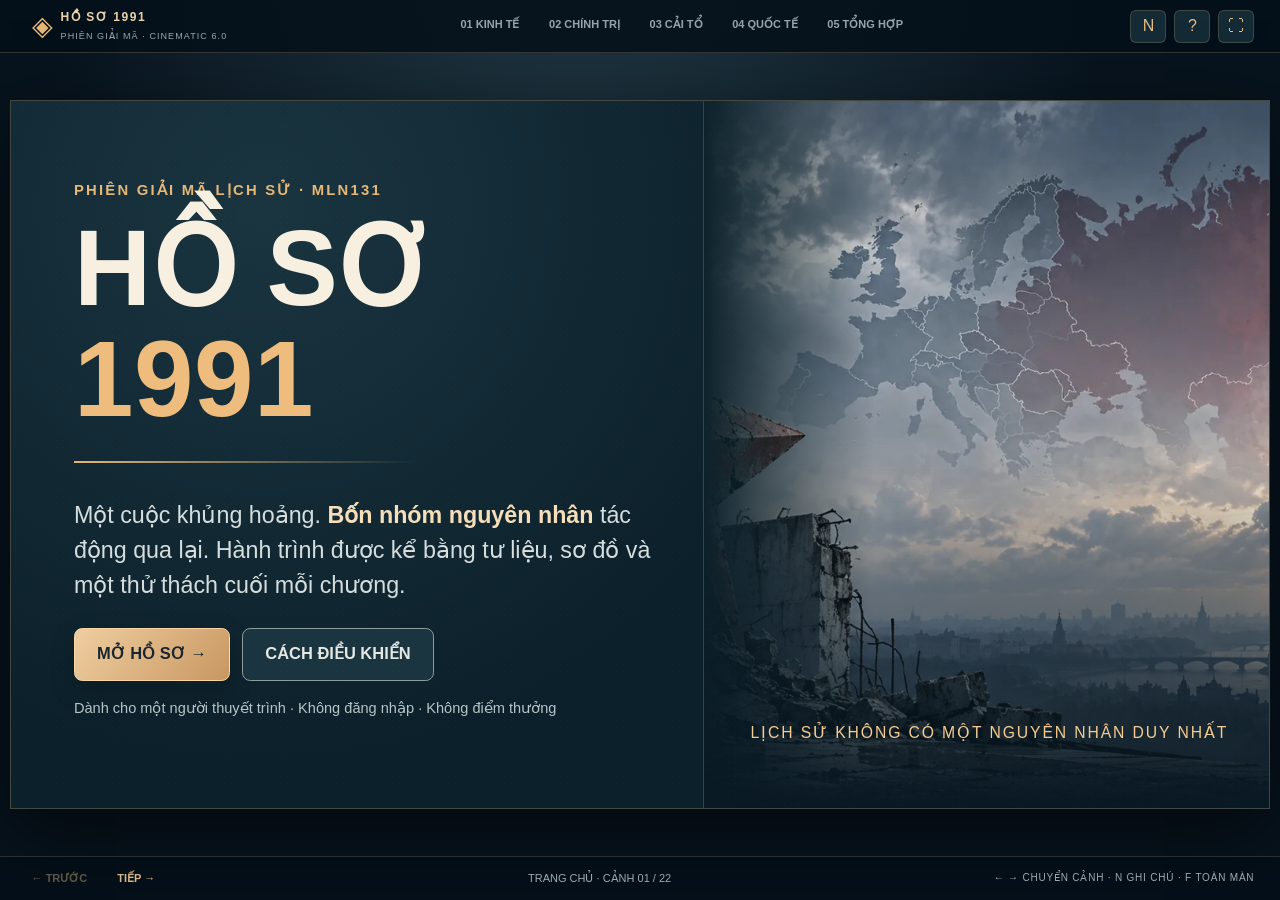
<file: index.html>
<!doctype html><html lang="vi"><head><meta charset="utf-8"><meta name="viewport" content="width=device-width,initial-scale=1,viewport-fit=cover"><meta name="theme-color" content="#071722"><title>Hồ sơ 1991 · Cinematic Edition V6</title><meta name="description" content="Trải nghiệm thuyết trình lịch sử tương tác 5 chương: tư liệu, video, thời gian, bản đồ, sơ đồ và mỗi chương một câu hỏi."><style>:root{--ink:#f7efdf;--gold:#e6b776;--gold-dark:#bd8550;--secondary:#bac6cb;--muted:#8da1ae;--night:#071722;--panel:#0e2531;--line:rgba(236,201,152,.2);--cyan:#8dd4d4;--danger:#ea9879}
*{box-sizing:border-box}html,body{margin:0;min-height:100%;width:100%;overflow-x:hidden}body{background:#06131e;color:var(--ink);font-family:Arial,'Segoe UI',Tahoma,sans-serif;-webkit-font-smoothing:antialiased;font-kerning:normal;line-height:1.45}button,a{font:inherit}button{cursor:pointer;color:inherit}a{color:#f1c78a}button:focus-visible,a:focus-visible{outline:3px solid #fff0c1;outline-offset:3px}.shell{min-height:100dvh;background:radial-gradient(ellipse at 45% -20%,#233b47,#07131d 55%);display:flex;flex-direction:column;overflow:hidden}.topbar{height:53px;flex:0 0 53px;display:flex;align-items:center;gap:18px;padding:0 2vw;border-bottom:1px solid var(--line);background:rgba(4,16,25,.86)}.logo{border:0;background:none;display:flex;gap:8px;align-items:center;text-align:left;color:#ead2aa;min-width:190px}.logo-symbol{font-size:27px;color:var(--gold);line-height:1}.logo strong{font-size:12px;letter-spacing:.13em;display:block}.logo small{font-size:9px;color:#98aab2;letter-spacing:.12em;display:block;margin-top:3px}.topnav{display:flex;flex:1;justify-content:center;align-items:stretch;gap:4px;height:100%;max-width:800px;margin:auto}.navbutton{background:none;border:0;border-bottom:2px solid transparent;padding:0 min(1vw,13px);color:#99a5ac;font-size:11px;font-weight:700;white-space:nowrap}.navbutton:hover{background:#1b3642;color:#fff}.navbutton.on{color:var(--gold);background:#1b303b;border-bottom-color:var(--gold)}.toptools{display:flex;gap:8px;align-items:center}.smallbtn{background:#142a34;border:1px solid var(--line);min-width:36px;height:33px;border-radius:6px;color:#e3bd8a}.smallbtn:hover{background:#234552}.stage-wrap{flex:1;min-height:0;display:flex;align-items:center;justify-content:center;padding:10px}.stage{width:min(calc(100vw - 20px),calc((100dvh - 108px)*16/9));aspect-ratio:16/9;max-width:1920px;position:relative;isolation:isolate;overflow:hidden;background:#0a202b;border:1px solid rgba(233,191,129,.26);box-shadow:0 25px 70px rgba(0,0,0,.55);container-type:inline-size}.stage:before{content:'';pointer-events:none;position:absolute;inset:0;background-image:radial-gradient(rgba(236,218,188,.13) .6px,transparent 1px);background-size:7px 7px;opacity:.19;z-index:10}.scene{position:absolute;inset:0;overflow:hidden}.appear{animation:enter .35s ease-out both}@keyframes enter{from{transform:translateY(7px);opacity:.35}to{transform:none;opacity:1}}.footer{height:44px;flex:0 0 44px;display:flex;align-items:center;justify-content:space-between;padding:0 2vw;gap:10px;border-top:1px solid var(--line);font-size:11px;background:rgba(4,16,25,.92);color:#a9b6ba}.footer >*{min-width:180px}.footer-control{display:flex;gap:18px}.foot-button{border:0;background:none;color:#e6c28e;font-weight:700}.foot-button:disabled{opacity:.4}.footer-center{text-align:center;white-space:nowrap}.footer-right{text-align:right;font-size:10px;letter-spacing:.08em}.scene button:disabled{opacity:.4;cursor:default}.label{font-size:1.18cqw;letter-spacing:.15em;font-weight:800;color:var(--gold);line-height:1.3}.kicker{font-size:1.14cqw;font-weight:700;letter-spacing:.09em;color:#a9bac0}.h1{font-size:5.9cqw;font-weight:900;line-height:1.06;margin:.6cqw 0 1.7cqw;letter-spacing:-.015em;overflow-wrap:normal}.h2{font-size:3.25cqw;font-weight:800;line-height:1.16;margin:.4cqw 0 1.2cqw;letter-spacing:-.01em}.body{font-size:1.85cqw;line-height:1.5;color:#d6dddd;max-width:51cqw}.body strong{color:#f5deb9}.soft{color:#b3c4c7}.mini{font-size:1.16cqw;color:#b7c5c7;line-height:1.45}.gold{color:var(--gold)}.pill{display:inline-flex;align-items:center;border:1px solid rgba(229,187,123,.4);padding:.5cqw .9cqw;font-size:1.05cqw;font-weight:750;letter-spacing:.09em;color:#eccd9b;background:rgba(15,37,49,.8)}.btn{display:inline-flex;align-items:center;justify-content:center;gap:1cqw;padding:1.05cqw 1.75cqw;border-radius:.65cqw;background:linear-gradient(130deg,#efcea0,#c89761);color:#192632;border:1px solid #f9d5a3;font-weight:850;font-size:1.31cqw;min-height:4.1cqw;box-shadow:0 .7cqw 2cqw rgba(0,0,0,.2);transition:filter .12s}.btn:hover{filter:brightness(1.08)}.btn.subtle{border-color:#8b9e9c;background:#1a3440;color:#e5e8e2;box-shadow:none}.btn.ghost{border-color:rgba(226,179,114,.4);background:transparent;color:#f1c992;box-shadow:none}.btn.tiny{min-height:3cqw;padding:.7cqw 1.1cqw;font-size:1.12cqw}.inline-actions{display:flex;gap:1cqw;flex-wrap:wrap}.divider{height:1px;background:var(--line);margin:1.4cqw 0}.area{height:100%;display:grid;grid-template-columns:48% 52%;background:radial-gradient(circle at 20% 15%,#1a3540,transparent 47%),#0c202b}.content{padding:4.1cqw 3.3cqw 3.6cqw 5cqw;display:flex;flex-direction:column;min-width:0;min-height:0;position:relative;z-index:2}.right-area{min-width:0;min-height:0;position:relative;overflow:hidden;display:flex;flex-direction:column;padding:3.2cqw 3.3cqw;background:#102833;border-left:1px solid rgba(236,191,133,.19)}.section-top{margin-bottom:1.65cqw}.section-bottom{margin-top:auto;padding-top:1.2cqw;display:flex;gap:1.2cqw;align-items:center;flex-wrap:wrap}.story-lead{font-size:1.7cqw;line-height:1.53;color:#cbd6d7}.stamp{position:absolute;top:2.3cqw;right:3cqw;font-weight:900;font-size:11cqw;color:rgba(233,197,142,.055);pointer-events:none;line-height:1}.chapter-dots{display:flex;gap:.65cqw;margin-top:1.5cqw}.dot{width:3cqw;height:.36cqw;border-radius:10px;background:#314952}.dot.current{background:var(--gold)}.stage-art{position:relative;min-height:0;flex:1;border:1px solid rgba(234,197,153,.16);background:radial-gradient(circle at 50% 10%,#26454d,#112734);overflow:hidden}.stage-art img{display:block;width:100%;height:100%;object-fit:cover;filter:grayscale(.65) sepia(.16) brightness(.75)}.art-caption{flex:0 0 auto;min-height:4.3cqw;padding:1cqw 0 0;font-size:1.05cqw;line-height:1.45;color:#c7c5bb}.art-caption b{color:#f2c996}.focus-note{flex:0 0 auto;border-left:3px solid #eac38d;background:#1d3742;padding:1cqw 1.2cqw;margin-top:1.05cqw;display:flex;align-items:center;gap:1cqw;min-height:4.1cqw}.focus-note strong{font-size:1.24cqw;color:#f4dcac}.focus-note span{font-size:1.15cqw;line-height:1.3;color:#e4e5d9}.home-area{grid-template-columns:55% 45%}.home-area .content{justify-content:center;padding-right:2cqw}.hero{font-size:8.5cqw;font-weight:900;line-height:1.04;letter-spacing:.005em;margin:1cqw 0}.hero span{color:#eebc7d}.accentline{height:2px;width:27cqw;background:linear-gradient(90deg,var(--gold),transparent);margin:1cqw 0}.home-area .right-area{padding:0}.home-visual{height:100%;width:100%;background-size:cover;background-position:center;position:relative}.home-visual:after{content:'';position:absolute;inset:0;background:linear-gradient(0deg,#091923 0,transparent 50%),linear-gradient(90deg,#0d222b,transparent 30%)}.home-visual .bottomlabel{position:absolute;z-index:1;bottom:5cqw;left:3.7cqw;color:#f5cc91;font-size:1.25cqw;letter-spacing:.12em}.opening-copy{display:flex;flex-direction:column;justify-content:center}.opening-copy .h1{font-size:5cqw}.opening-copy .body{margin-bottom:2cqw}.intro-card{border-top:1px solid var(--line);padding:1.4cqw 0;margin-top:auto;display:flex;gap:1.6cqw;font-size:1.2cqw;color:#b3c4c6}.intro-card strong{color:#e7c090}.full{height:100%;padding:4cqw 5cqw;background:radial-gradient(circle at 82% 10%,#23404c,transparent 45%),#0d202b;display:flex;flex-direction:column}.full .h2{font-size:3.6cqw}.topline{display:flex;align-items:center;justify-content:space-between;gap:2cqw}.full-content{flex:1;min-height:0;display:flex;flex-direction:column;justify-content:center}.big-callout{font-weight:850;font-size:2.5cqw;line-height:1.34;color:#f4dbb5}.diagram-grid{display:grid;grid-template-columns:repeat(3,1fr);gap:1.4cqw}.diagram-tile{min-width:0;padding:1.55cqw;background:#19343f;border:1px solid rgba(230,194,142,.28);display:flex;flex-direction:column;gap:.9cqw;justify-content:space-between}.diagram-tile small{font-size:1.22cqw;color:#9db1b8;letter-spacing:.06em;font-weight:800}.diagram-tile h3{font-size:2cqw;margin:0;color:#f1d39f;line-height:1.28}.diagram-tile p{font-size:1.26cqw;line-height:1.48;color:#cbd5d6;margin:0}.diagram-tile.weak{border-color:#916f5e}.bottom-strip{padding-top:1.1cqw;margin-top:1.1cqw;border-top:1px solid var(--line);display:flex;align-items:center;justify-content:space-between;gap:2cqw;color:#a7b9bd;font-size:1.1cqw;min-height:4.5cqw}.photo-band{display:grid;grid-template-columns:50% 50%;height:100%}.photo-band .left{padding:3.8cqw 3cqw 3cqw 4.5cqw;display:flex;flex-direction:column;background:#0a202b}.photo-band .right{padding:2.1cqw;background:#112a37;display:flex;flex-direction:column}.photo-band .body{font-size:1.9cqw}.video-card{background:#122a35;border:1px solid rgba(239,196,136,.28);height:100%;overflow:hidden;display:flex;flex-direction:column;min-height:0}.video-visual{height:100%;min-height:0;position:relative;background:linear-gradient(145deg,#101b26,#253c43);overflow:hidden}.video-visual .poster{width:100%;height:100%;object-fit:cover;filter:grayscale(.35) brightness(.65)}.video-visual:after{content:'';position:absolute;inset:0;pointer-events:none;background:linear-gradient(0deg,rgba(7,16,24,.75),transparent 60%)}.video-badge{position:absolute;top:1.5cqw;left:1.5cqw;z-index:2;padding:.6cqw .85cqw;background:rgba(10,29,40,.78);border:1px solid var(--gold);font-size:1.12cqw;color:#f4c988}.video-play{position:absolute;z-index:3;inset:0;display:grid;place-items:center}.video-play button{display:grid;place-items:center;width:8cqw;height:8cqw;border-radius:50%;background:#eec897;border:3px solid #fae4b8;color:#17232e;font-weight:900;font-size:3cqw;box-shadow:0 0 0 1.3cqw rgba(225,174,101,.15)}.video-frame{height:100%;width:100%;border:0}.video-foot{min-height:5.5cqw;padding:1cqw 1.45cqw;color:#b6c6c8;font-size:1.1cqw;display:flex;align-items:center;gap:1cqw;justify-content:space-between}.video-foot a{white-space:nowrap}.newsdesk{background:#132b37;padding:3cqw 3.6cqw;display:flex;flex-direction:column;height:100%}.newsline{display:flex;gap:1cqw;align-items:center;margin-bottom:1.2cqw;font-size:1.1cqw;letter-spacing:.16em;color:#eac183}.newsline:before{content:'';width:3cqw;height:2px;background:var(--gold)}.newstitle{font-weight:900;font-size:3.6cqw;line-height:1.13;margin:0 0 1.8cqw}.newscards{display:grid;grid-template-columns:repeat(3,1fr);gap:1cqw;flex:1;min-height:0}.newscard{border:1px solid rgba(230,201,154,.24);padding:1.4cqw;background:#0c222e;display:flex;flex-direction:column;gap:1cqw;text-align:left}.newscard strong{font-size:1.8cqw;color:#f3d5a6}.newscard span{font-size:1.3cqw;color:#c0cbcc;line-height:1.42}.newscard .num{font-size:2.7cqw;color:#76abb3;font-weight:900}.lowerhint{font-size:1.11cqw;color:#9eb3b8;margin-top:1.3cqw}.timeline{position:relative;display:grid;grid-template-columns:repeat(3,1fr);gap:1.2cqw;margin:2.1cqw 0 1.25cqw}.timeline:before{content:'';height:2px;background:linear-gradient(90deg,#e4b877,#4d6671);position:absolute;top:2.35cqw;left:5cqw;right:5cqw}.time-point{background:none;border:0;z-index:2;text-align:center;padding:0 1.1cqw;color:#a9bac0}.time-point .circle{width:4.7cqw;height:4.7cqw;border-radius:50%;display:grid;place-items:center;margin:0 auto .7cqw;background:#2b424b;border:2px solid #66818c;color:#e2b984;font-size:1.9cqw;font-weight:900}.time-point.on .circle{background:#ddab71;color:#13222d;border-color:#ffe2ba}.time-point b{font-size:1.45cqw}.time-body{display:grid;grid-template-columns:29% 1fr;gap:2.1cqw;padding:2.2cqw;border:1px solid rgba(231,190,133,.31);background:#17313d;min-height:17cqw}.time-body .year{font-size:6.8cqw;color:#edbd80;font-weight:900;line-height:1}.time-body h3{font-size:2.25cqw;margin:0 0 .8cqw;color:#f1dcba}.time-body p{font-size:1.55cqw;color:#c9d7d6;margin:0;line-height:1.47}.time-body small{display:block;font-size:1.08cqw;color:#94b9ba;margin-top:1.2cqw}.world-map{height:100%;position:relative;background:radial-gradient(ellipse at 50% 55%,#2a4c55,#0f2530 65%);border:1px solid rgba(242,196,136,.23);overflow:hidden}.world-map svg{height:100%;width:100%;opacity:.75}.map-hud{position:absolute;top:2cqw;left:2cqw;right:2cqw;display:flex;align-items:center;justify-content:space-between;gap:2cqw;pointer-events:none}.map-note{position:absolute;bottom:1.8cqw;left:2.5cqw;right:2.5cqw;background:rgba(5,22,31,.93);border-left:3px solid var(--gold);padding:1.1cqw 1.3cqw;color:#e0dad0;min-height:6cqw}.map-note b{font-size:1.3cqw;color:#ecc98d}.map-note p{font-size:1.15cqw;line-height:1.3;margin:.3cqw 0 0}.layer-buttons{display:flex;gap:.7cqw;flex-wrap:wrap}.layer-btn{padding:.8cqw 1.1cqw;font-size:1.16cqw;background:#193740;border:1px solid rgba(224,186,139,.32);color:#d2d9d7}.layer-btn.on{background:#e6b980;color:#183040}.web-canvas{flex:1;min-height:0;position:relative;border:1px solid rgba(227,190,136,.28);background:radial-gradient(circle at 45% 45%,#1f3c45,#09202c 75%);overflow:hidden}.web-canvas svg{position:absolute;inset:0;width:100%;height:100%;opacity:.8;pointer-events:none}.web-node{position:absolute;border:1px solid #8c9b97;background:#18333e;padding:1cqw;text-align:left;min-width:18cqw;transform:translate(-50%,-50%);transition:background .12s,border-color .12s}.web-node.on{background:#d8aa74;color:#182833;border-color:#fff0c8}.web-node b{display:block;font-size:1.43cqw}.web-node small{display:block;font-size:1.06cqw;margin-top:.3cqw;opacity:.75}.node-kt{left:20%;top:24%}.node-ct{left:79%;top:22%}.node-ctt{left:20%;top:73%}.node-qt{left:78%;top:75%}.web-center{position:absolute;left:50%;top:49%;transform:translate(-50%,-50%);border:2px solid #dcb078;padding:1.6cqw 1.3cqw;text-align:center;background:#111f2b;font-size:1.45cqw;font-weight:900;color:#e8c994;max-width:20cqw;line-height:1.35}.web-caption{position:absolute;left:1.8cqw;bottom:1.2cqw;font-size:1.1cqw;color:#a4b7bb}.question{height:100%;padding:3.2cqw 4cqw;display:flex;flex-direction:column;background:radial-gradient(circle at 78% 15%,#1b3c49,transparent 52%),#0d202c}.question-header{display:flex;justify-content:space-between;gap:2cqw;align-items:center}.question-title{font-size:2.8cqw;font-weight:850;line-height:1.2;margin:1.7cqw 0 1.4cqw;max-width:93cqw}.question-hint{font-size:1.2cqw;color:#adc0c3;margin-bottom:1.1cqw}.choices{display:grid;grid-template-columns:repeat(3,1fr);gap:1.25cqw;flex:1;min-height:0}.choice{position:relative;text-align:left;display:flex;flex-direction:column;background:#17313d;border:1px solid rgba(234,189,124,.3);padding:1.7cqw;min-width:0;gap:1cqw;transition:background .15s,border-color .15s}.choice:hover{background:#234552}.choice .mark{font-size:2.45cqw;color:#edbb7b;font-weight:850}.choice strong{font-size:1.75cqw;line-height:1.33}.choice .detail{font-size:1.25cqw;color:#a9bfc3;line-height:1.42}.choice.chosen{outline:2px solid #e5bd87;outline-offset:-2px}.choice.correct{border-color:#81bfa9;background:#173c37}.choice.wrong{border-color:#e29f83;background:#3c2b2f}.choice:disabled{cursor:default}.question-progress{display:flex;gap:.6cqw;margin-top:1.2cqw}.question-progress i{display:block;width:20%;height:.4cqw;background:#294450;border-radius:10px}.question-progress i.on{background:#dcb273}.answerbar{min-height:11cqw;background:#1b3439;border-top:2px solid #e9bd87;padding:1.4cqw 2cqw;display:flex;align-items:center;gap:2cqw;margin-top:1.1cqw}.answerbar>div{flex:1}.answerbar b{color:#f1d1a0;font-size:1.46cqw}.answerbar p{font-size:1.18cqw;color:#d7dfd7;margin:.35cqw 0 0;line-height:1.42}.answerbar .btn{flex:0 0 auto}.answerbar .result{font-size:2.5cqw}.game-id{font-size:1.1cqw;letter-spacing:.14em;color:#8ebfc4;border-top:1px solid #5d7e86;padding-top:.5cqw;align-self:flex-start}.outro{padding:5cqw 7cqw;background:radial-gradient(circle at 78% 12%,#284755,#0a202b 65%);display:flex;flex-direction:column;justify-content:center}.outro h1{font-size:5.6cqw;line-height:1.1;margin:1.3cqw 0}.outro p{font-size:2cqw;line-height:1.53;max-width:83cqw;color:#cbd8d8}.outro b{color:#f2ce97}.outro .btn{align-self:flex-start;margin-top:2cqw}.overlay{position:fixed;inset:0;background:rgba(1,6,10,.78);z-index:60;display:grid;place-items:center;padding:20px}.modal{position:relative;width:min(780px,95vw);max-height:90vh;overflow:auto;background:#112933;border:1px solid rgba(240,192,124,.6);padding:25px;box-shadow:0 20px 60px #000}.modal h2{margin:0 0 16px;color:#edc391}.modal p,.modal li{line-height:1.55;color:#d2dddc}.modal-close{position:absolute;right:14px;top:12px;border:1px solid var(--line);background:#1d3a44;padding:8px 13px}.modal kbd{border:1px solid #8aa0a4;padding:4px 8px;margin-right:8px;color:#f4d09e}.modal .note{border-left:3px solid var(--gold);padding:10px 12px;background:#1e3841}.sources{font-size:13px}.sources a{word-break:break-all}.sr-only{position:absolute;width:1px;height:1px;overflow:hidden;clip:rect(0,0,0,0)}@media(max-width:780px){.topbar{gap:6px;padding:0 8px}.logo{min-width:120px}.logo small{display:none}.topnav{gap:0}.navbutton{font-size:10px;padding:0 6px}.navbutton span{display:none}.toptools{gap:3px}.footer{padding:0 10px;font-size:9px}.footer>*{min-width:0}.footer-center{display:none}.footer-right{font-size:9px}}
@media(prefers-reduced-motion:reduce){*,*:before,*:after{animation:none!important;transition:none!important}}

/* V6.1: load-safe poster and five distinct terminal encounter skins */
.video-visual .poster-bg{position:absolute;inset:0;background-position:center;background-size:cover;filter:grayscale(.35) brightness(.58)}
.video-visual .poster{position:absolute;inset:0}
.qtype-0 .choice{border-top:4px solid #ba9264}
.qtype-0 .choice .mark{letter-spacing:.15em;font-family:Georgia,serif}
.qtype-1{background:radial-gradient(circle at 15% 0%,#1c404a,#0b1e29 75%)}
.qtype-1 .choices{grid-template-columns:1fr;gap:.65cqw}
.qtype-1 .choice{display:grid;grid-template-columns:4cqw 32% 1fr;align-items:center;gap:1.3cqw;min-height:0;padding:.7cqw 1.6cqw;border-left:4px solid #6ab4bc}
.qtype-1 .choice .mark{font-family:Georgia,serif;font-size:2.1cqw}
.qtype-1 .choice strong{font-size:1.65cqw}
.qtype-1 .choice .detail{font-size:1.25cqw}
.qtype-2 .choice{border-radius:1.1cqw 1.1cqw 0 0;border-top:6px solid #bf8175;background:linear-gradient(180deg,#263642,#112938)}
.qtype-2 .choice .mark{font-size:3.2cqw;color:#f1b29b}
.qtype-3 .choices{grid-template-columns:repeat(3,1fr)}
.qtype-3 .choice{border-bottom:5px solid #99baca;background:linear-gradient(145deg,#152b36,#1f4049)}
.qtype-3 .choice:before{content:'';display:block;height:.4cqw;background:linear-gradient(90deg,#c49d64,transparent);margin-bottom:.1cqw}
.qtype-3 .choice .mark{font-size:2.2cqw}
.qtype-4 .choice{border:2px solid #937653;border-radius:.5cqw;background:radial-gradient(circle at 85% 4%,rgba(229,175,101,.07),transparent 50%),#182e38}
.qtype-4 .choice .mark{border:1px solid rgba(231,192,137,.4);border-radius:100px;width:4cqw;height:4cqw;display:grid;place-items:center;font-family:Georgia,serif}
.qtype-4 .choice strong{font-size:1.58cqw}
/* On short projectors, limit decorative effects rather than shrinking Vietnamese text */
@media(max-height:740px){.video-badge{top:1.1cqw}.answerbar{min-height:10cqw}}

/* Optional archival gallery, separate from teaching and questions */
.modal:has(.album){width:min(1000px,96vw)}
.album{display:grid;grid-template-columns:1fr 1fr;gap:15px}
.album-photo{margin:0;min-width:0;background:#0c222e;border:1px solid var(--line)}
.album-photo>div{height:250px;background-position:center;background-size:cover}
.album-photo img{width:100%;height:100%;object-fit:cover;filter:grayscale(.55) sepia(.18)}
.album-photo figcaption{padding:11px 14px;color:#c9d6d6;line-height:1.45;font-size:13px}
.album-photo figcaption b{color:#edbf86}
@media(max-width:700px){.album{grid-template-columns:1fr}.album-photo>div{height:170px}}
</style></head><body><div id="app"></div><script>const THEME_ASSETS={"cover": "[data-uri]", "berlin.svg": "[data-uri]", "factory.svg": "[data-uri]", "politics.svg": "[data-uri]", "military.svg": "[data-uri]", "reform.svg": "[data-uri]"};</script><script>'use strict';
const root = document.querySelector('#app');
const CHAPTERS = [
 {n:'01',name:'KINH TẾ',title:'Khi động lực sản xuất chậm lại',desc:'Từ khả năng huy động nguồn lực tới những hạn chế trong cơ chế phân bổ và đổi mới.',tag:'Một cơ chế – hai giai đoạn',image:'RIAN_archive_865510_2nd_Watch-Making_Factory_Slava.jpg',credit:'Nhà máy Slava, Moskva (1980) · Yaroslavtsev / RIA Novosti · CC BY-SA 3.0',focus:'Ưu thế huy động ban đầu không bảo đảm khả năng thích ứng lâu dài.'},
 {n:'02',name:'CHÍNH TRỊ',title:'Khi bất mãn xã hội gia tăng',desc:'Những bất cập trong quản lý chính trị và nhu cầu cải cách tác động đến niềm tin xã hội.',tag:'Khủng hoảng tính chính danh',image:'BerlinWall.jpg',credit:'Bức tường Berlin, 11/1989 · Stefan Richter · CC BY-SA 3.0',focus:'Khủng hoảng kinh tế và chính trị có thể khuếch đại lẫn nhau.'},
 {n:'03',name:'CẢI TỔ',title:'Cải tổ giữa nhiều sức ép',desc:'Công cuộc cải tổ xuất phát từ nhu cầu có thật nhưng không tạo được cơ chế chuyển đổi ổn định.',tag:'Mục tiêu – lộ trình – hệ quả',image:'Mikhail_Gorbachev_1987.jpg',credit:'Mikhail Gorbachev, 1987 · White House Photo Office · Public domain',focus:'Nhu cầu đổi mới và kết quả của quá trình đổi mới là hai vấn đề khác nhau.'},
 {n:'04',name:'QUỐC TẾ',title:'Chiến tranh lạnh và nguồn lực',desc:'Chạy đua vũ trang và cạnh tranh khoa học – công nghệ gia tăng sức ép lên những khó khăn nội tại.',tag:'Sức ép không phải nguyên nhân duy nhất',image:'SS-20_Pioneer_%26_Pershing-II_Missiles.jpg',credit:'Tên lửa SS-20 và Pershing II tại bảo tàng · Cliff · CC BY 2.0',focus:'Áp lực bên ngoài làm khủng hoảng nặng hơn; không thay thế được nguyên nhân bên trong.'},
 {n:'05',name:'TỔNG HỢP',title:'Những nguyên nhân đan xen',desc:'Một hệ thống có thể suy yếu bởi nhiều cơ chế tác động đồng thời, chứ không chỉ một biến cố.',tag:'Kết luận có điều kiện',image:'A_crowd_of_West_German_citizens_gathers_at_the_newly_created_opening_in_the_Berlin_Wall_at_Potsdamer_Platz.jpg',credit:'Berlin, 14/11/1989 · F. Lee Corkran / U.S. Department of Defense · Public domain',focus:'Hạn chế nội tại, cải tổ và môi trường quốc tế tương tác trong quá trình tan rã.'}
];
const GALLERY = [
 [{f:'RIAN_archive_865510_2nd_Watch-Making_Factory_Slava.jpg',t:'Nhà máy Slava, Moskva (1980)',c:'Yaroslavtsev / RIA Novosti · CC BY-SA 3.0'},{f:'Slava_2427_Automatic_Armbanduhr_1980.jpg',t:'Đồng hồ Slava 2427 – sản phẩm năm 1980',c:'Veit Schagow · CC BY-SA 4.0'}],
 [{f:'BerlinWall.jpg',t:'Bức tường Berlin, 1989',c:'Stefan Richter · CC BY-SA 3.0'},{f:'Wybory_1989.jpg',t:'Hoạt động tranh cử tại Ba Lan, 1989',c:'Leonard Szmaglik / European Solidarity Centre · CC BY-SA 4.0'}],
 [{f:'Mikhail_Gorbachev_1987.jpg',t:'Mikhail Gorbachev, 1987',c:'White House Photographic Office · Public domain'},{f:'Reagan_and_Gorbachev_signing.jpg',t:'Ký Hiệp ước INF, 1987',c:'White House Photographic Office · Public domain'}],
 [{f:'SS-20_Pioneer_%26_Pershing-II_Missiles.jpg',t:'Tên lửa SS-20 và Pershing II được trưng bày',c:'Cliff · CC BY 2.0'},{f:'INF_inspection_of_Pershing_II_missiles_in_1989_(2).JPEG',t:'Thanh sát tên lửa Pershing II, 1989',c:'Jose Lopez Jr. / U.S. DoD · Public domain'}],
 [{f:'BerlinWall.jpg',t:'Bức tường Berlin, 1989',c:'Stefan Richter · CC BY-SA 3.0'},{f:'A_crowd_of_West_German_citizens_gathers_at_the_newly_created_opening_in_the_Berlin_Wall_at_Potsdamer_Platz.jpg',t:'Đám đông tại Potsdamer Platz, 1989',c:'F. Lee Corkran / U.S. DoD · Public domain'}]
];
const QUESTIONS = [
 {type:'GIẢI MÃ NGHỊCH LÝ',id:'01',q:'Vì sao mô hình kế hoạch hóa từng có khả năng huy động nguồn lực lại có thể trở thành lực cản tăng trưởng?',hint:'Cần giải thích được cả thành tựu ban đầu và giới hạn về sau.',options:[['VÌ ƯU TIÊN CÔNG NGHIỆP NẶNG','Chỉ cần giảm công nghiệp nặng là giải quyết được mọi bất cập.'],['VÌ CƠ CHẾ KÉM THÍCH ỨNG','Khi kinh tế phức tạp, quyết định tập trung và thiếu quyền tự chủ hạn chế động lực, hiệu quả và đổi mới.'],['VÌ THỊ TRƯỜNG THẾ GIỚI','Mọi khó khăn đều do sự cạnh tranh từ bên ngoài gây ra.']],answer:1,why:'Khả năng tập trung nguồn lực từng có ưu thế trong hoàn cảnh nhất định. Về sau, cơ chế chỉ tiêu cứng nhắc và quyền tự chủ hạn chế khiến việc phân bổ nguồn lực và đổi mới khó đáp ứng nhu cầu ngày càng đa dạng.'},
 {type:'PHÁN ĐOÁN BẢN TIN',id:'02',q:'Từ những biến động chính trị ở Đông Âu, cách kết luận nào thận trọng và đầy đủ nhất?',hint:'Đừng lấy một hình ảnh biểu tượng làm toàn bộ lời giải thích.',options:[['CHỈ DO THIẾU HÀNG HÓA','Khủng hoảng kinh tế tự nó giải thích mọi chuyển biến chính trị.'],['CHỈ DO BIỂU TÌNH','Những phong trào xã hội xuất hiện hoàn toàn độc lập với bối cảnh kinh tế và cơ chế quản lý.'],['NHIỀU TÁC ĐỘNG LIÊN KẾT','Khó khăn kinh tế, hạn chế quản lý, yêu cầu cải cách và thay đổi trong chính sách Liên Xô cùng tác động.']],answer:2,why:'Video Berlin là một lát cắt lịch sử. Để giải thích rộng hơn phải xét sự bất mãn xã hội, khủng hoảng quản lý và sự thay đổi thái độ của Liên Xô đối với Đông Âu, chứ không suy luận chỉ từ một cảnh quay.'},
 {type:'ĐỌC SAI SỐ CẢI TỔ',id:'03',q:'Vì sao công cuộc cải tổ dưới thời Gorbachev không giải quyết được khủng hoảng Liên Xô?',hint:'Phân biệt lý do phải cải tổ với cách triển khai cải tổ.',options:[['THIẾU ĐỒNG BỘ VÀ ỔN ĐỊNH','Đổi mới kinh tế thiếu cơ chế vận hành ổn định, đồng thời biến đổi chính trị và xung đột Liên bang tăng mạnh.'],['CẢI TỔ LÀ KHÔNG CẦN THIẾT','Không có khó khăn kinh tế – xã hội đáng kể trước năm 1985.'],['CHỈ CẦN ĐỔI THỨ TỰ','Đổi trình tự kinh tế và chính trị sẽ chắc chắn loại bỏ mọi mâu thuẫn.']],answer:0,why:'Cải tổ xuất phát từ những khó khăn hiện hữu. Vấn đề là quá trình chuyển đổi không đồng bộ trong bối cảnh các mâu thuẫn đã tích tụ; không thể khẳng định một trình tự khác chắc chắn sẽ ngăn được sự tan rã.'},
 {type:'ĐÁNH GIÁ SỨC ÉP',id:'04',q:'Nên đánh giá tác động của chạy đua vũ trang và cạnh tranh quốc tế đối với sự tan rã như thế nào?',hint:'Tránh cả hai cực đoan: bỏ qua hoặc tuyệt đối hóa yếu tố bên ngoài.',options:[['NGUYÊN NHÂN DUY NHẤT','Cuộc chạy đua vũ trang tự nó làm tan rã Liên Xô, không cần xem xét nguyên nhân nội tại.'],['ÁP LỰC LÀM TRẦM TRỌNG','Chi tiêu quân sự và cạnh tranh công nghệ gây sức ép, làm lộ rõ những hạn chế của nền kinh tế và quản lý.'],['HẦU NHƯ KHÔNG LIÊN QUAN','Các tác động quốc tế không ảnh hưởng tới nguồn lực và tốc độ thích ứng.']],answer:1,why:'Sức ép quốc tế có ý nghĩa nhưng không thể thay thế phân tích trì trệ kinh tế, hạn chế quản lý và sai lầm cải tổ trong nước. Các yếu tố đã tương tác với nhau.'},
 {type:'PHÁN QUYẾT CUỐI CÙNG',id:'05',q:'Nhận định nào giải thích tốt nhất cơ chế dẫn đến sự tan rã của Liên Xô và Đông Âu?',hint:'Một câu trả lời tốt phải giải thích được sự tác động qua lại.',options:[['BỐN YẾU TỐ TÁCH RỜI','Kinh tế, chính trị, cải tổ và quốc tế là bốn nguyên nhân độc lập, mỗi yếu tố tự dẫn tới cùng kết quả.'],['CHỈ CẦN MỘT YẾU TỐ','Chỉ cần chỉ ra nguyên nhân kinh tế hoặc chính trị là đủ giải thích toàn bộ.'],['KHỦNG HOẢNG MANG TÍNH HỆ THỐNG','Yếu kém nội tại kéo dài, cải tổ thiếu đồng bộ và sức ép quốc tế tác động qua lại, làm khủng hoảng sâu sắc.']],answer:2,why:'Sự tan rã là kết quả của nhiều nguyên nhân tương tác. Đây là cách giải thích phù hợp với cả phân tích 3.1–3.4 lẫn đánh giá chung ở mục 3.5 của bài nhóm.'}
];
const JOURNEY = [
 {kind:'home'},
 {kind:'intro',chapter:0},{kind:'economyContrast',chapter:0},{kind:'economyMachine',chapter:0},{kind:'question',chapter:0},
 {kind:'intro',chapter:1},{kind:'newsVideo',chapter:1},{kind:'newsBoard',chapter:1},{kind:'question',chapter:1},
 {kind:'intro',chapter:2},{kind:'reformTimeline',chapter:2},{kind:'reformWitness',chapter:2},{kind:'question',chapter:2},
 {kind:'intro',chapter:3},{kind:'worldMap',chapter:3},{kind:'worldFrame',chapter:3},{kind:'question',chapter:3},
 {kind:'intro',chapter:4},{kind:'synthesisNetwork',chapter:4},{kind:'synthesisLens',chapter:4},{kind:'question',chapter:4},
 {kind:'outro'}
];
const state = {step:0,notes:false,help:false,sources:false,gallery:false,video:false,time:0,layer:0,focus:0,choice:{}};
function esc(s){return String(s).replace(/[&<>"']/g,c=>({'&':'&amp;','<':'&lt;','>':'&gt;','"':'&quot;',"'":'&#39;'}[c]));}
function current(){return JOURNEY[state.step]}
function chapter(){return CHAPTERS[current().chapter ?? 0]}
function titleSmall(s){return `<div class="label">${esc(s)}</div>`}
function button(t,a='next',cls='btn'){return `<button type="button" class="${cls}" data-action="${a}">${esc(t)}</button>`}
function introLine(c){return `<div class="intro-card"><span>HỒ SƠ <strong>${c.n} / 05</strong></span><span>1 câu hỏi cuối chương · Bạn chủ động mở</span></div>`}
function picSrc(filename){return 'https://commons.wikimedia.org/wiki/Special:FilePath/'+filename;}
function fallbackFor(c){return THEME_ASSETS[c.name==='KINH TẾ'?'factory.svg':c.name==='CHÍNH TRỊ'?'politics.svg':c.name==='CẢI TỔ'?'reform.svg':c.name==='QUỐC TẾ'?'military.svg':'berlin.svg']||THEME_ASSETS.cover;}
function photo(filename,fallback,alt){return `<div class="stage-art" style="background:linear-gradient(135deg,rgba(13,34,46,.5),rgba(9,20,30,.5)),url('${fallback}') center/cover no-repeat"><img loading="lazy" alt="${esc(alt||'Tư liệu lịch sử')}" src="${picSrc(filename)}" onerror="this.onerror=null;this.style.display='none'"></div>`}
function sourcesC(c){return `<div class="art-caption"><b>TƯ LIỆU:</b> ${esc(c.credit)}<br>Ảnh minh họa bối cảnh; có thể thay bằng đồ họa dự phòng nếu không có mạng.</div>`}
function mediaSide(c,extra=''){return `<div class="right-area">${photo(c.image,fallbackFor(c),c.title)}${sourcesC(c)}<div class="focus-note"><strong>TRỌNG TÂM</strong><span>${esc(extra||c.focus)}</span></div></div>`}
function home(){return `<section class="scene area home-area appear"><div class="content opening-copy"><div class="label">PHIÊN GIẢI MÃ LỊCH SỬ · MLN131</div><div class="hero">HỒ SƠ<br><span>1991</span></div><div class="accentline"></div><p class="body">Một cuộc khủng hoảng. <strong>Bốn nhóm nguyên nhân</strong> tác động qua lại. Hành trình được kể bằng tư liệu, sơ đồ và một thử thách cuối mỗi chương.</p><div class="inline-actions">${button('MỞ HỒ SƠ →')} ${button('CÁCH ĐIỀU KHIỂN','help','btn subtle')}</div><p class="mini" style="margin-top:1.4cqw">Dành cho một người thuyết trình · Không đăng nhập · Không điểm thưởng</p></div><div class="right-area"><div class="home-visual" style="background-image:url('${THEME_ASSETS.cover}')"><span class="bottomlabel">LỊCH SỬ KHÔNG CÓ MỘT NGUYÊN NHÂN DUY NHẤT</span></div></div></section>`}
function intro(s){const c=CHAPTERS[s.chapter];return `<section class="scene area appear"><div class="content opening-copy"><div class="label">HỒ SƠ ${c.n} · ${c.name}</div><div class="stamp">${c.n}</div><p class="kicker" style="margin-top:2cqw">${esc(c.tag.toUpperCase())}</p><h1 class="h1">${esc(c.title)}</h1><p class="body">${esc(c.desc)}</p>${introLine(c)}<div class="section-bottom">${button('BẮT ĐẦU KHÁM PHÁ →')} ${button('ALBUM ẢNH GỐC','gallery','btn ghost')}</div></div>${mediaSide(c)}</section>`}
function economyContrast(){return `<section class="scene full appear"><div class="topline"><div class="label">01 · KINH TẾ / CÙNG MỘT CƠ CHẾ, HAI BỐI CẢNH</div><span class="pill">MÀN ĐỐI CHIẾU</span></div><h2 class="h2">Vì sao cơ chế từng hiệu quả lại bộc lộ giới hạn?</h2><div class="full-content"><div class="diagram-grid" style="grid-template-columns:1fr auto 1fr"><article class="diagram-tile" style="min-height:26cqw"><small>GIAI ĐOẠN HUY ĐỘNG</small><h3>Huy động tập trung</h3><p>Nhà nước có thể tập trung nguồn lực cho công nghiệp nặng, hạ tầng và tái thiết trong những điều kiện lịch sử nhất định.</p><div class="pill">ƯU THẾ BAN ĐẦU</div></article><div style="display:flex;align-items:center;font-size:3cqw;color:#edbd80">➜</div><article class="diagram-tile weak" style="min-height:26cqw"><small>KHI NỀN KINH TẾ PHỨC TẠP HƠN</small><h3>Thiếu linh hoạt</h3><p>Chỉ tiêu cứng nhắc và quyền tự chủ hạn chế khiến phân bổ nguồn lực, đổi mới và đáp ứng nhu cầu xã hội gặp khó khăn.</p><div class="pill">ĐIỂM NGHẼN VỀ SAU</div></article></div></div><div class="bottom-strip"><span>Ý tưởng chính: thành tựu ban đầu không loại trừ bất cập về sau.</span>${button('QUAN SÁT CƠ CHẾ →')}</div></section>`}
function economyMachine(){return `<section class="scene full appear"><div class="topline"><div class="label">01 · KINH TẾ / GIẢI PHẪU CƠ CHẾ</div><span class="pill">SƠ ĐỒ NGUYÊN NHÂN – HỆ QUẢ</span></div><h2 class="h2">Điều gì xảy ra khi quyết định sản xuất thiếu tính linh hoạt?</h2><div class="full-content"><div class="diagram-grid">${[['01','Cơ quan kế hoạch','Quy định chỉ tiêu, giá cả và phân phối phần lớn nguồn lực.'],['02','Doanh nghiệp','Ít quyền tự chủ; động lực nâng cao chất lượng và cải tiến bị hạn chế.'],['03','Kết quả xã hội','Hiệu quả thấp, thiếu hàng tiêu dùng, chậm thích ứng với khoa học – công nghệ.']].map(([n,t,d])=>`<div class="diagram-tile"><small>KHÂU ${n}</small><h3>${t}</h3><p>${d}</p></div>`).join('')}</div></div><div class="bottom-strip"><span>Đây là mô hình khái quát để giảng; không phải dữ liệu định lượng.</span>${button('MỞ CÂU HỎI 01 →')}</div></section>`}
function newsVideo(){return `<section class="scene photo-band appear"><div class="left"><div class="label">02 · CHÍNH TRỊ / KHOẢNH KHẮC LỊCH SỬ</div><h2 class="h2" style="margin-top:1.7cqw">Ngày Bức tường Berlin mở cửa</h2><p class="body">Xem một lát cắt từ bản tin lịch sử, rồi đặt câu hỏi: <strong>Điều gì khiến bất mãn xã hội trở thành biến động chính trị?</strong></p><div class="divider"></div><p class="mini">DW News tái hiện các bản tin về ngày 9/11/1989. Video giúp hình dung bối cảnh Đông Đức, không đại diện cho toàn bộ nguyên nhân tan rã của Liên Xô và Đông Âu.</p><div class="section-bottom">${button('SANG BÀN CHỨNG CỨ →')}</div></div><div class="right"><div class="video-card"><div class="video-visual">${state.video?`<iframe class="video-frame" title="DW News: What happened the day the Berlin Wall fell" src="https://www.youtube-nocookie.com/embed/qtsfHc5eZhI?rel=0" referrerpolicy="strict-origin-when-cross-origin" allow="accelerometer;autoplay;encrypted-media;picture-in-picture" allowfullscreen></iframe>`:`<div class="poster-bg" style="background-image:url('${THEME_ASSETS['berlin.svg']}')"></div><img class="poster" alt="Hình nền bản tin Berlin" src="${picSrc('BerlinWall.jpg')}" onerror="this.onerror=null;this.style.display='none'"><div class="video-badge">TƯ LIỆU VIDEO · DW NEWS</div><div class="video-play"><button type="button" aria-label="Phát video tư liệu" data-action="video">▶</button></div>`}</div><div class="video-foot"><span>Chỉ phát khi bạn bấm. Có thể chiếu một đoạn ngắn rồi dừng.</span><a target="_blank" rel="noopener" href="https://www.youtube.com/watch?v=qtsfHc5eZhI">Mở nguồn ↗</a></div></div></div></section>`}
function newsBoard(){return `<section class="scene newsdesk appear"><div class="newsline">TÒA SOẠN LỊCH SỬ · BÀN PHÂN TÍCH</div><h2 class="newstitle">Một sự kiện — nhiều tầng nguyên nhân</h2><div class="newscards">${[['01','Khó khăn kinh tế','Đời sống thiếu hụt kéo dài làm tăng sức ép đối với bộ máy quản lý.'],['02','Hạn chế chính trị','Tập trung quyền lực, thiếu cơ chế phản hồi và giải quyết yêu cầu xã hội.'],['03','Biến động khu vực','Phong trào xã hội và thay đổi chính sách của Liên Xô đối với Đông Âu cùng tác động.']].map(([n,t,d])=>`<article class="newscard"><span class="num">${n}</span><strong>${t}</strong><span>${d}</span></article>`).join('')}</div><div class="bottom-strip"><span>Hỏi lớp: video cho thấy sự kiện; còn nguyên nhân phải giải thích bằng phân tích rộng hơn.</span>${button('MỞ CÂU HỎI 02 →')}</div></section>`}
const TIMES=[{year:'1985',title:'Khởi đầu cải tổ',detail:'Gorbachev lên lãnh đạo Liên Xô. Nhu cầu khắc phục trì trệ kinh tế và xã hội trở thành chương trình cải cách quan trọng.',note:'Mục tiêu: giải quyết những khó khăn thực tế.'},{year:'1987–88',title:'Mở rộng thay đổi',detail:'Chính sách cải tổ kinh tế đi cùng những chuyển biến về công khai thông tin và tổ chức chính trị, nhưng cơ chế vận hành mới chưa ổn định.',note:'Mâu thuẫn: cải cách nhiều lĩnh vực trong một hệ thống đang trì trệ.'},{year:'1990–91',title:'Khủng hoảng sâu sắc',detail:'Suy giảm kinh tế, tranh chấp quyền lực và các phong trào đòi chủ quyền tại nhiều nước cộng hòa khiến Liên bang suy yếu nghiêm trọng.',note:'Kết quả: căng thẳng tích tụ, dẫn tới tan rã.'}];
function reformTimeline(){let t=TIMES[state.time];return `<section class="scene full appear"><div class="topline"><div class="label">03 · CẢI TỔ / ĐI THEO DÒNG THỜI GIAN</div><span class="pill">TRỤC THỜI GIAN TƯƠNG TÁC</span></div><h2 class="h2">Cải tổ: từ nhu cầu thay đổi đến khủng hoảng</h2><div class="timeline">${TIMES.map((x,i)=>`<button class="time-point ${i===state.time?'on':''}" data-time="${i}" aria-label="Xem giai đoạn ${x.year}"><span class="circle">${i+1}</span><b>${x.year}</b></button>`).join('')}</div><div class="time-body"><div class="year">${t.year.replace('–','—')}</div><div><h3>${t.title}</h3><p>${t.detail}</p><small>${t.note}</small></div></div><div class="bottom-strip"><span>Nhấn các mốc để bạn chủ động giải thích; không cần lớp thao tác.</span>${button('XEM NHÂN CHỨNG →')}</div></section>`}
function reformWitness(){return `<section class="scene area appear"><div class="content opening-copy"><div class="label">03 · CẢI TỔ / GÓC NHÌN NHÂN CHỨNG</div><h2 class="h2">Cải cách không chỉ là những dòng nghị quyết</h2><p class="body">Tư liệu <strong>“The Beginning of Perestroika”</strong> của PBS ghi lại ký ức người dân về thời kỳ bắt đầu cải tổ.</p><div class="divider"></div><p class="mini">Đây là lời kể của nhân chứng về trải nghiệm thời kỳ cải tổ, không phải bằng chứng rằng một chính sách riêng lẻ gây ra toàn bộ sự tan rã.</p><div class="inline-actions" style="margin-top:2cqw"><a class="btn" href="https://www.pbs.org/video/pov-the-beginning-of-perestroika/" target="_blank" rel="noopener">MỞ VIDEO PBS ↗</a>${button('MỞ CÂU HỎI 03 →','next','btn subtle')}</div></div>${mediaSide(CHAPTERS[2],'Cải tổ là yêu cầu có thật; kết quả chịu tác động của cách triển khai và bối cảnh.')}</section>`}
const LAYERS=[{title:'CHẠY ĐUA VŨ TRANG',body:'Duy trì chi tiêu quân sự lớn tạo gánh nặng lên nguồn lực kinh tế.',color:'#e4b27b'},{title:'CẠNH TRANH CÔNG NGHỆ',body:'Đổi mới khoa học – công nghệ diễn ra nhanh trên thế giới, trong khi nhiều ngành kinh tế Liên Xô thích ứng chậm.',color:'#8ad1cb'},{title:'CẠNH TRANH KINH TẾ',body:'Hệ thống sản xuất kém linh hoạt trở nên bất lợi trước những biến động thương mại và công nghệ quốc tế.',color:'#c2a6d6'}];
function worldSvg(){return `<svg viewBox="0 0 900 450" preserveAspectRatio="xMidYMid meet" aria-hidden="true"><defs><linearGradient id="mapG" x1="0" y1="0" x2="1" y2="1"><stop stop-color="#375867"/><stop offset="1" stop-color="#294350"/></linearGradient></defs><path d="M75 100L170 72 238 112 220 151 265 162 242 208 199 217 185 289 143 276 124 205 92 176Z" fill="url(#mapG)" stroke="#7898a3" stroke-width="2"/><path d="M278 280L331 274 349 328 336 397 317 438 286 391 285 340Z" fill="#2b4c56" stroke="#7898a3" stroke-width="2"/><path d="M390 125L461 111 502 72 581 82 651 70 697 94 757 118 827 159 790 216 702 229 654 255 571 217 516 230 490 194 436 199 402 169Z" fill="url(#mapG)" stroke="#7898a3" stroke-width="2"/><path d="M436 260L515 270 554 339 517 407 456 393 422 337Z" fill="#2b4c56" stroke="#7898a3" stroke-width="2"/><path d="M716 331L781 316 826 348 806 386 743 382Z" fill="#294a55" stroke="#7898a3" stroke-width="2"/><path d="M238 180Q455 10 580 160" fill="none" stroke="#d6a777" stroke-width="5" stroke-dasharray="13 12" opacity=".85"/><path d="M580 160Q457 368 240 180" fill="none" stroke="#91c5c4" stroke-width="4" stroke-dasharray="12 13" opacity=".6"/><circle cx="237" cy="182" r="14" fill="#e8b883"/><circle cx="578" cy="160" r="14" fill="#e8b883"/><text x="210" y="219" fill="#f1d2a2" font-size="24" font-weight="bold">MỸ</text><text x="558" y="128" fill="#f1d2a2" font-size="24" font-weight="bold">LIÊN XÔ</text></svg>`}
function worldMap(){let l=LAYERS[state.layer];return `<section class="scene full appear"><div class="topline"><div class="label">04 · QUỐC TẾ / ÁP LỰC TỪ BÊN NGOÀI</div><span class="pill">BẢN ĐỒ TƯƠNG TÁC</span></div><h2 class="h2">Một cuộc cạnh tranh trên nhiều mặt trận</h2><div class="layer-buttons">${LAYERS.map((x,i)=>`<button class="layer-btn ${state.layer===i?'on':''}" data-layer="${i}">${i+1}. ${x.title}</button>`).join('')}</div><div class="world-map" style="margin-top:1.5cqw;flex:1">${worldSvg()}<div class="map-hud"><span class="pill">CHIẾN TRANH LẠNH · MINH HỌA KHÁI NIỆM</span><span class="pill">${state.layer+1}/3</span></div><div class="map-note"><b>${l.title}</b><p>${l.body}</p></div></div><div class="bottom-strip"><span>Bản đồ chỉ minh họa sự cạnh tranh; không phải biểu đồ dữ liệu thực.</span>${button('ĐÁNH GIÁ TÁC ĐỘNG →')}</div></section>`}
function worldFrame(){return `<section class="scene area appear"><div class="content opening-copy"><div class="label">04 · QUỐC TẾ / ĐẶT VÀO ĐÚNG VAI TRÒ</div><h2 class="h2">Áp lực bên ngoài có thể làm gì?</h2><div style="display:grid;gap:1.2cqw;margin:1cqw 0 2cqw"><div class="diagram-tile"><small>MÔI TRƯỜNG</small><h3>Cạnh tranh kéo dài</h3><p>Chi phí quân sự, yêu cầu công nghệ và sự biến động kinh tế cùng tạo áp lực.</p></div><div class="diagram-tile"><small>ĐIỀU KIỆN BÊN TRONG</small><h3>Khả năng thích ứng hạn chế</h3><p>Cơ chế kinh tế và quản lý kém linh hoạt khiến việc ứng phó khó khăn hơn.</p></div></div><p class="mini">Không thể suy luận rằng tác động bên ngoài một mình giải thích toàn bộ sự tan rã.</p><div class="section-bottom">${button('MỞ CÂU HỎI 04 →')}</div></div>${mediaSide(CHAPTERS[3])}</section>`}
const NODES=[{key:0,name:'Kinh tế',sub:'Trì trệ nguồn lực',desc:'Hiệu quả sản xuất thấp và thiếu động lực đổi mới tạo ra khó khăn kéo dài.'},{key:1,name:'Chính trị',sub:'Hạn chế quản lý',desc:'Quan liêu và cơ chế phản hồi hạn chế làm suy giảm khả năng giải quyết những bất mãn xã hội.'},{key:2,name:'Cải tổ',sub:'Chuyển đổi thiếu đồng bộ',desc:'Cải cách không tạo cơ chế vận hành ổn định, trong khi mâu thuẫn trong Liên bang tăng lên.'},{key:3,name:'Quốc tế',sub:'Cạnh tranh, sức ép',desc:'Chạy đua vũ trang và cạnh tranh khoa học – công nghệ gia tăng áp lực.'}];
function networkSvg(){return `<svg viewBox="0 0 1000 520" preserveAspectRatio="none" aria-hidden="true"><g stroke="#997d5a" stroke-width="3" fill="none" stroke-dasharray="7 7"><path d="M200 125Q505 55 800 125"/><path d="M200 380Q505 480 800 380"/><path d="M200 125Q110 256 200 380"/><path d="M800 125Q870 256 800 380"/><path d="M200 125L800 380"/><path d="M800 125L200 380"/></g><g stroke="#d6a46b" fill="#e2b47a"><circle cx="500" cy="260" r="8"/></g></svg>`}
function synthesisNetwork(){let n=NODES[state.focus];return `<section class="scene full appear"><div class="topline"><div class="label">05 · TỔNG HỢP / BẢNG ĐIỀU TRA NGUYÊN NHÂN</div><span class="pill">SƠ ĐỒ MẠNG LƯỚI</span></div><h2 class="h2" style="margin-bottom:1cqw">Không chỉ có một mắt xích</h2><div class="web-canvas">${networkSvg()}${NODES.map((x,i)=>`<button class="web-node ${state.focus===i?'on':''} ${['node-kt','node-ct','node-ctt','node-qt'][i]}" data-focus="${i}"><b>${x.name}</b><small>${x.sub}</small></button>`).join('')}<div class="web-center">KHỦNG HOẢNG<br>HỆ THỐNG</div><div class="web-caption">Chọn một yếu tố để đổi phần giải thích; đường nối biểu thị sự tương tác, không phải định lượng.</div></div><div class="bottom-strip"><span><b style="color:#f2c892">${n.name}:</b> ${n.desc}</span>${button('SOI LẠI LẬP LUẬN →')}</div></section>`}
function synthesisLens(){return `<section class="scene full appear"><div class="topline"><div class="label">05 · TỔNG HỢP / BÀN CÂN LẬP LUẬN</div><span class="pill">ĐỌC NGUYÊN NHÂN THEO HỆ THỐNG</span></div><h2 class="h2">Đánh giá cả điều kiện bên trong lẫn tác động bên ngoài</h2><div class="full-content"><div class="diagram-grid" style="grid-template-columns:1fr 1fr 1fr"><div class="diagram-tile"><small>NỀN KHỦNG HOẢNG</small><h3>Kinh tế và chính trị</h3><p>Những bất cập nội tại kéo dài làm suy yếu tính hiệu quả và khả năng điều hành.</p></div><div class="diagram-tile"><small>GIA TỐC KHỦNG HOẢNG</small><h3>Quá trình cải tổ</h3><p>Thay đổi thiếu đồng bộ diễn ra trong điều kiện các mâu thuẫn đã tích tụ.</p></div><div class="diagram-tile"><small>SỨC ÉP BỔ SUNG</small><h3>Môi trường quốc tế</h3><p>Chạy đua vũ trang và cạnh tranh công nghệ khiến gánh nặng lớn hơn.</p></div></div></div><div class="bottom-strip"><span>Đây là sơ đồ phân tích. Không khẳng định mọi quốc gia Đông Âu có diễn biến giống hệt nhau.</span>${button('MỞ CÂU HỎI 05 →')}</div></section>`}
function question(s){let i=s.chapter,q=QUESTIONS[i],sel=state.choice[i],answered=sel!==undefined;return `<section class="scene question qtype-${i} appear"><div class="question-header"><span class="label">HỒ SƠ ${CHAPTERS[i].n} / CÂU HỎI CUỐI</span><span class="game-id">${esc(q.type)} · CHỈ 1 LƯỢT TRẢ LỜI</span></div><h2 class="question-title">${esc(q.q)}</h2><div class="question-hint">${answered?'Đã ghi nhận lựa chọn. Bạn có thể giải thích đáp án trước khi chuyển chương.':esc(q.hint)}</div><div class="choices">${q.options.map(([t,d],j)=>`<button class="choice ${answered?(j===q.answer?'correct':j===sel?'wrong':''):''} ${answered&&sel===j?'chosen':''}" data-choice="${j}" ${answered?'disabled':''}><span class="mark">${['Ⅰ','Ⅱ','Ⅲ'][j]}</span><strong>${esc(t)}</strong><span class="detail">${esc(d)}</span></button>`).join('')}</div>${answered?`<div class="answerbar"><span class="result">${sel===q.answer?'✓':'!'}</span><div><b>${sel===q.answer?'NHẬN ĐỊNH ĐẦY ĐỦ':'CẦN XEM LẠI CƠ CHẾ'}</b><p>${esc(q.why)}</p></div>${button(i===4?'XEM KẾT LUẬN →':'SANG HỒ SƠ TIẾP →','next','btn tiny')}</div>`:`<div class="bottom-strip"><span>Người dẫn mời lớp nêu một nhận định; sau đó bấm đáp án để mở lời giải.</span><span class="pill">1 CÂU / CHƯƠNG</span></div>`}</section>`}
function outro(){return `<section class="scene outro appear"><div class="label">KẾT THÚC HỒ SƠ · KẾT LUẬN 3.5</div><h1>KHÔNG MỘT<br><span class="gold">NGUYÊN NHÂN ĐƠN LẺ.</span></h1><p>Sự tan rã của Liên Xô và những biến động ở Đông Âu gắn với các <b>hạn chế kinh tế – chính trị, sai lầm trong quá trình cải tổ và sức ép quốc tế</b> tác động qua lại. Đây là kết luận của phần phân tích nguyên nhân, chưa thay thế việc tranh luận riêng về ý nghĩa đối với toàn bộ học thuyết chủ nghĩa xã hội.</p><div class="inline-actions">${button('XEM LẠI TỪ ĐẦU','home')} ${button('MỞ TÀI LIỆU NGUỒN','sources','btn subtle')}</div></section>`}
function modal(){if(!(state.notes||state.help||state.sources||state.gallery))return '';let t='',content='';if(state.gallery){let c=chapter();t='ALBUM ẢNH TƯ LIỆU · '+c.name;content=`<div class="album">${GALLERY[current().chapter||0].map(g=>`<figure class="album-photo"><div style="background-image:url('${fallbackFor(c)}')"><img src="${picSrc(g.f)}" alt="${esc(g.t)}" loading="lazy" onerror="this.style.display='none'"></div><figcaption><b>${esc(g.t)}</b><br>${esc(g.c)}</figcaption></figure>`).join('')}</div><p class="mini">Ảnh lịch sử lấy từ Wikimedia Commons. Đường dẫn và giấy phép nằm trong file SOURCES.md. Chỉ phục vụ minh họa, không thay thế phân tích nguyên nhân.</p>`;}else if(state.help){t='CÁCH ĐIỀU KHIỂN';content=`<p>Đây là <b>trò chơi thuyết trình do một người dẫn</b>, không phải website thu câu trả lời của nhiều người.</p><p><kbd>→</kbd> Sang màn tiếp theo · <kbd>←</kbd> Quay lại · <kbd>1–5</kbd> Nhảy tới hồ sơ · <kbd>F</kbd> Toàn màn hình · <kbd>N</kbd> Ghi chú.</p><p>Mỗi chương có các phương tiện truyền đạt khác nhau nhưng <b>chỉ một câu hỏi ở cuối</b>. Bạn chủ động bấm đáp án, sau đó phần giải thích hiện lên.</p><p><b>Video:</b> Bạn quyết định khi nào phát; video có thể bị chặn bởi mạng trường học. Có thể mở qua nguồn chính thức trong tab mới.</p>`}else if(state.notes){t='GHI CHÚ DÀNH CHO NGƯỜI DẪN';let c=chapter();let k=current().kind;content=`<p class="note"><b>${esc(c.name)}:</b> ${esc(c.focus)}</p><p>Không cần đọc toàn bộ chữ trên màn. Nên đưa ra 1 ví dụ ngắn rồi nêu quan hệ nguyên nhân – hệ quả.</p><p>${k==='question'?'Mời lớp chọn một nhận định và giải thích lý do. Bạn bấm một phương án để hiện lời giải.':k==='newsVideo'?'Chỉ chiếu đoạn video ngắn có liên quan tới Berlin năm 1989; nhắc lớp đây không phải bằng chứng cho toàn bộ nguyên nhân của Liên Xô.':k==='reformTimeline'?'Bạn có thể bấm từng mốc, dừng khi muốn giảng; không bắt lớp bấm.':'Các nút tương tác trên màn dùng để dẫn giải; không phải câu hỏi kiểm tra giữa bài.'}</p>`}else{t='TƯ LIỆU & QUYỀN SỬ DỤNG';content=`<p>Nội dung nền tảng: Mục 3.1–3.5 trong bản MLN131 bạn cung cấp. Đã biên tập lại thành trải nghiệm thị giác và câu hỏi phân tích, không thay thế giáo trình.</p><p><b>Video DW News:</b> <a target="_blank" rel="noopener" href="https://www.youtube.com/watch?v=qtsfHc5eZhI">What happened the day the Berlin Wall fell?</a> (DW News, 2019).</p><p><b>Video PBS:</b> <a target="_blank" rel="noopener" href="https://www.pbs.org/video/pov-the-beginning-of-perestroika/">The Beginning of Perestroika</a> (PBS/POV, 2011).</p><p><b>Ảnh:</b> Tư liệu Wikimedia Commons, danh mục chi tiết trong file <code>SOURCES.md</code>. Nếu ảnh trực tuyến không tải, game dùng minh họa dự phòng. Hình bản đồ và sơ đồ do nhóm thiết kế để giải thích, không phải dữ liệu định lượng.</p><p>Tài liệu lịch sử tham khảo: <a target="_blank" rel="noopener" href="https://history.state.gov/milestones/1989-1992/fall-of-communism">U.S. Department of State – Fall of Communism in Eastern Europe</a>.</p>`}
return `<div class="overlay" data-action="close"><div class="modal" role="dialog" aria-modal="true" aria-label="${t}"><button class="modal-close" data-action="close">✕</button><h2>${t}</h2>${content}</div></div>`}
function screen(){const s=current();switch(s.kind){case'home':return home();case'intro':return intro(s);case'economyContrast':return economyContrast();case'economyMachine':return economyMachine();case'newsVideo':return newsVideo();case'newsBoard':return newsBoard();case'reformTimeline':return reformTimeline();case'reformWitness':return reformWitness();case'worldMap':return worldMap();case'worldFrame':return worldFrame();case'synthesisNetwork':return synthesisNetwork();case'synthesisLens':return synthesisLens();case'question':return question(s);default:return outro()}}
function render(){let s=current();const name=s.kind==='home'?'TRANG CHỦ':s.kind==='outro'?'KẾT LUẬN':CHAPTERS[s.chapter].name;root.innerHTML=`<div class="shell"><header class="topbar"><button class="logo" data-action="home"><span class="logo-symbol">◈</span><span><strong>HỒ SƠ 1991</strong><small>PHIÊN GIẢI MÃ · CINEMATIC 6.0</small></span></button><nav class="topnav">${CHAPTERS.map((c,i)=>`<button class="navbutton ${s.chapter===i?'on':''}" data-chapter="${i}" title="Hồ sơ ${c.name}">${c.n} <span>${c.name}</span></button>`).join('')}</nav><div class="toptools"><button class="smallbtn" title="Ghi chú người dẫn (N)" data-action="notes">N</button><button class="smallbtn" title="Hướng dẫn" data-action="help">?</button><button class="smallbtn" title="Toàn màn hình (F)" data-action="full">⛶</button></div></header><main class="stage-wrap"><div class="stage">${screen()}</div></main><footer class="footer"><div class="footer-control"><button class="foot-button" data-action="back" ${state.step===0?'disabled':''}>← TRƯỚC</button><button class="foot-button" data-action="next" ${state.step===JOURNEY.length-1||(s.kind==='question'&&state.choice[s.chapter]===undefined)?'disabled':''}>TIẾP →</button></div><span class="footer-center">${esc(name)} · CẢNH ${String(state.step+1).padStart(2,'0')} / ${JOURNEY.length}</span><span class="footer-right">← → CHUYỂN CẢNH · N GHI CHÚ · F TOÀN MÀN</span></footer></div>${modal()}`;document.title='Hồ sơ 1991 · Cinematic 6.0 · '+name;}
function go(n){state.step=Math.max(0,Math.min(JOURNEY.length-1,n));state.video=false;render()}
function next(){let s=current();if(s.kind==='question'&&state.choice[s.chapter]===undefined)return;go(state.step+1)}
root.addEventListener('click',e=>{const el=e.target.closest('[data-action],[data-chapter],[data-choice],[data-time],[data-layer],[data-focus]');if(!el)return;
 if(el.dataset.chapter!==undefined){const i=Number(el.dataset.chapter);go(JOURNEY.findIndex(x=>x.kind==='intro'&&x.chapter===i));return;}
 if(el.dataset.choice!==undefined){if(current().kind!=='question')return;let i=current().chapter;if(state.choice[i]!==undefined)return;state.choice[i]=Number(el.dataset.choice);render();return;}
 if(el.dataset.time!==undefined){state.time=Number(el.dataset.time);render();return;}
 if(el.dataset.layer!==undefined){state.layer=Number(el.dataset.layer);render();return;}
 if(el.dataset.focus!==undefined){state.focus=Number(el.dataset.focus);render();return;}
 let a=el.dataset.action;if(a==='next')next();else if(a==='back')go(state.step-1);else if(a==='home'){state.choice={};state.time=0;state.layer=0;state.focus=0;go(0)}else if(a==='help'||a==='notes'||a==='sources'||a==='gallery'){state.help=a==='help';state.notes=a==='notes';state.sources=a==='sources';state.gallery=a==='gallery';render();}else if(a==='video'){state.video=true;render()}else if(a==='close'){if(e.target.closest('.modal')&&!el.classList.contains('modal-close'))return;state.help=state.notes=state.sources=state.gallery=false;render();}else if(a==='full'){if(document.fullscreenElement)document.exitFullscreen().catch(()=>{});else document.documentElement.requestFullscreen().catch(()=>{});}});
document.addEventListener('keydown',e=>{if(e.target.closest('input,textarea,select'))return;const overlay=state.notes||state.help||state.sources||state.gallery;if(overlay){if(e.key==='Escape'){state.notes=state.help=state.sources=state.gallery=false;render()}return;}if(e.key==='ArrowRight'||e.code==='Space'&&e.target.tagName!=='BUTTON'){e.preventDefault();next()}else if(e.key==='ArrowLeft'){e.preventDefault();go(state.step-1)}else if(e.key.toLowerCase()==='n'){state.notes=true;render()}else if(e.key.toLowerCase()==='f'){if(document.fullscreenElement)document.exitFullscreen().catch(()=>{});else document.documentElement.requestFullscreen().catch(()=>{})}else if('12345'.includes(e.key)&&e.key.length===1){let i=Number(e.key)-1;go(JOURNEY.findIndex(x=>x.kind==='intro'&&x.chapter===i))}});
render();
</script></body></html>
</file>
